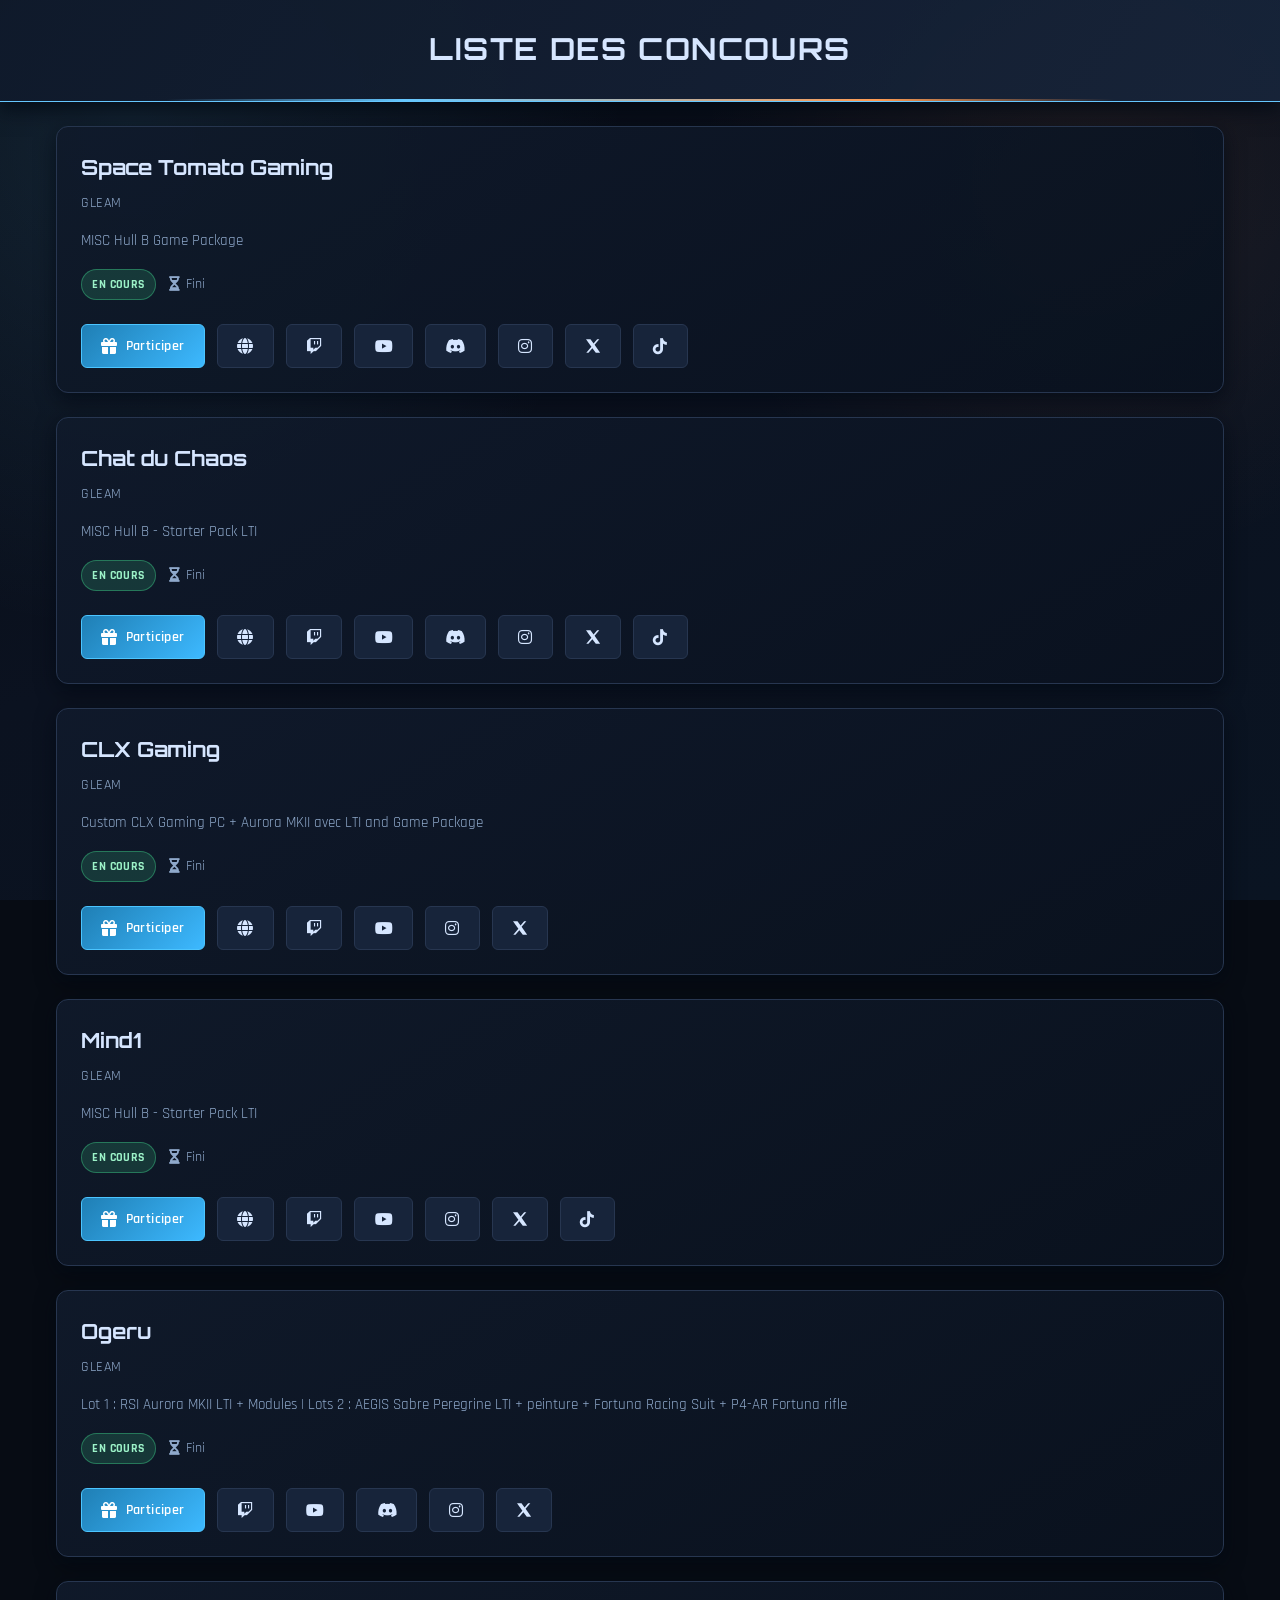
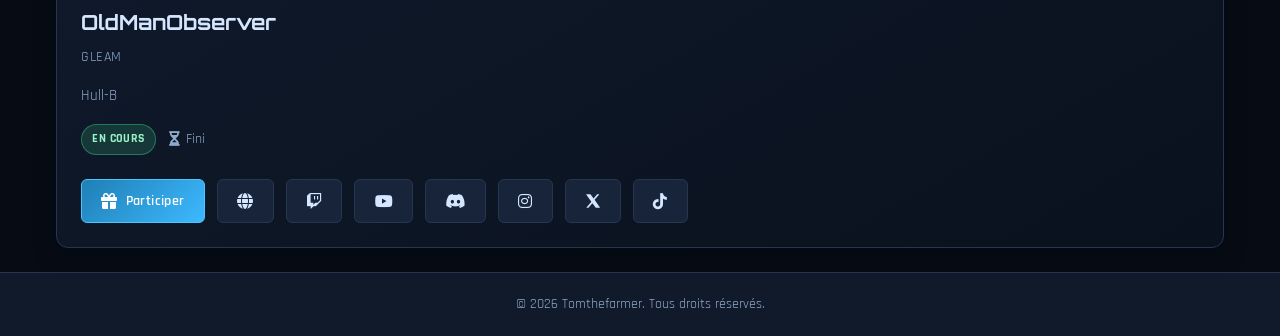
<file: index.html>
<!DOCTYPE html>
<html lang="fr">
<head>
    <meta charset="UTF-8">
    <meta name="viewport" content="width=device-width, initial-scale=1.0">
    <title>Liste des concours</title>
    <link rel="icon" type="image/svg+xml" href="data:image/svg+xml,%3Csvg xmlns='http://www.w3.org/2000/svg' viewBox='0 0 64 64'%3E%3Cdefs%3E%3ClinearGradient id='g' x1='0' y1='0' x2='1' y2='1'%3E%3Cstop offset='0%25' stop-color='%23070c14'/%3E%3Cstop offset='100%25' stop-color='%2317243a'/%3E%3C/linearGradient%3E%3C/defs%3E%3Crect width='64' height='64' rx='12' fill='url(%23g)'/%3E%3Cpath d='M14 46 L32 14 L50 46' stroke='%2366c7ff' stroke-width='4' fill='none'/%3E%3Ccircle cx='32' cy='34' r='5' fill='%23ff9b52'/%3E%3C/svg%3E">
    <link rel="preconnect" href="https://fonts.googleapis.com">
    <link rel="preconnect" href="https://fonts.gstatic.com" crossorigin>
    <link href="https://fonts.googleapis.com/css2?family=Orbitron:wght@500;700&family=Rajdhani:wght@400;500;600&display=swap" rel="stylesheet">
    <link rel="stylesheet" href="style.css">
    <!-- Font Awesome Icons -->
    <link rel="stylesheet" href="https://cdnjs.cloudflare.com/ajax/libs/font-awesome/6.4.0/css/all.min.css">
</head>
<body>
    <header class="header">
        <div class="header-content">
            <h1>Liste des concours</h1>
        </div>
    </header>

    <main class="container">
        <section class="concours-section">
            <div id="concours-container" class="concours-grid">
                <!-- Les cartes de concours seront générées ici par JavaScript -->
            </div>
        </section>
    </main>

    <footer class="footer">
        <p>&copy; 2026 Tomthefarmer. Tous droits réservés.</p>
    </footer>

    <script src="script.js"></script>
</body>
</html>
</file>
<file: style.css>
/* ===== ROOT & VARIABLES ===== */
:root {
    --bg-primary: #070c14;
    --bg-secondary: #101a2b;
    --bg-tertiary: #17243a;
    --text-primary: #d6e6ff;
    --text-secondary: #8fa9cb;
    --accent: #66c7ff;
    --accent-hover: #8dd7ff;
    --accent-warn: #ff9b52;
    --border: #273650;
    --shadow: rgba(2, 8, 18, 0.7);
}

/* ===== RESET & BASE STYLES ===== */
* {
    margin: 0;
    padding: 0;
    box-sizing: border-box;
}

html, body {
    width: 100%;
    height: 100%;
}

body {
    background-color: var(--bg-primary);
    color: var(--text-primary);
    font-family: 'Rajdhani', 'Trebuchet MS', sans-serif;
    line-height: 1.6;
    font-size: 16px;
    position: relative;
    isolation: isolate;
}

body::before {
    content: "";
    position: fixed;
    inset: 0;
    z-index: -1;
    background-image:
        radial-gradient(circle at 10% 15%, rgba(102, 199, 255, 0.12), transparent 36%),
        radial-gradient(circle at 85% 20%, rgba(255, 155, 82, 0.08), transparent 30%),
        linear-gradient(160deg, #060a12 0%, #0b1220 52%, #0a1422 100%);
    background-repeat: no-repeat;
    background-size: cover;
}

/* ===== HEADER ===== */
.header {
    background:
        linear-gradient(125deg, rgba(16, 26, 43, 0.95) 0%, rgba(23, 36, 58, 0.95) 100%);
    padding: 1.5rem 1.25rem;
    border-bottom: 1px solid var(--accent);
    text-align: center;
    box-shadow: 0 8px 18px var(--shadow);
    position: relative;
    overflow: hidden;
}

.header::after {
    content: "";
    position: absolute;
    left: 50%;
    transform: translateX(-50%);
    bottom: 0;
    width: 74%;
    height: 2px;
    background: linear-gradient(90deg, transparent 0%, var(--accent) 25%, var(--accent-warn) 75%, transparent 100%);
}

.header-content h1 {
    font-family: 'Orbitron', sans-serif;
    font-size: 1.9rem;
    margin-bottom: 0.3rem;
    color: var(--text-primary);
    font-weight: 700;
    letter-spacing: 1.6px;
    text-transform: uppercase;
}

.header-content .subtitle {
    font-size: 0.98rem;
    color: var(--accent);
    font-weight: 500;
}

/* ===== CONTAINER ===== */
.container {
    max-width: 1200px;
    margin: 0 auto;
    padding: 1.5rem 1rem;
    min-height: calc(100vh - 200px);
}

/* ===== CONCOURS SECTION ===== */
.concours-section {
    width: 100%;
}

.concours-grid {
    display: flex;
    flex-direction: column;
    gap: 1.5rem;
}

/* ===== CONCOURS CARD ===== */
.concours-card {
    background:
        linear-gradient(150deg, rgba(16, 26, 43, 0.96) 0%, rgba(10, 18, 31, 0.96) 100%);
    border: 1px solid var(--border);
    border-radius: 12px;
    padding: 1.5rem;
    box-shadow: 0 6px 20px var(--shadow);
    transition: all 0.3s ease;
    display: flex;
    flex-direction: column;
    gap: 1rem;
}

.concours-card:hover {
    transform: translateY(-4px);
    box-shadow: 0 12px 28px rgba(102, 199, 255, 0.18);
    border-color: var(--accent);
}

/* Card Header */
.card-header {
    display: flex;
    flex-direction: column;
    gap: 0.5rem;
}

.card-host {
    font-size: 1.3rem;
    font-weight: 700;
    color: var(--text-primary);
    font-family: 'Orbitron', sans-serif;
}

.card-platform {
    font-size: 0.85rem;
    color: var(--text-secondary);
    text-transform: uppercase;
    letter-spacing: 0.5px;
}

/* Card Content */
.card-content {
    color: var(--text-secondary);
    font-size: 0.95rem;
    line-height: 1.5;
}

.card-status-row {
    display: flex;
    flex-wrap: wrap;
    align-items: center;
    gap: 0.8rem;
}

.status-badge {
    display: inline-flex;
    align-items: center;
    padding: 0.28rem 0.65rem;
    border-radius: 999px;
    border: 1px solid transparent;
    font-size: 0.78rem;
    font-weight: 700;
    letter-spacing: 0.4px;
    text-transform: uppercase;
}

.status-open {
    color: #9cf2c8;
    background: rgba(57, 185, 126, 0.2);
    border-color: rgba(57, 185, 126, 0.5);
}

.status-warning {
    color: #ffd7ad;
    background: rgba(255, 155, 82, 0.2);
    border-color: rgba(255, 155, 82, 0.52);
}

.status-closed {
    color: #ffc0c0;
    background: rgba(225, 77, 77, 0.2);
    border-color: rgba(225, 77, 77, 0.52);
}

.status-custom {
    color: #b4d8ff;
    background: rgba(102, 199, 255, 0.2);
    border-color: rgba(102, 199, 255, 0.52);
}

.status-time {
    display: inline-flex;
    align-items: center;
    gap: 0.4rem;
    color: var(--text-secondary);
    font-size: 0.9rem;
}

/* Card Buttons Container */
.card-buttons {
    display: flex;
    flex-wrap: wrap;
    gap: 0.75rem;
    margin-top: 0.5rem;
}

/* Button Styles */
.btn {
    display: inline-flex;
    align-items: center;
    justify-content: center;
    gap: 0.5rem;
    padding: 0.6rem 1.2rem;
    border: none;
    border-radius: 6px;
    font-size: 0.9rem;
    cursor: pointer;
    text-decoration: none;
    transition: all 0.3s ease;
    font-weight: 600;
    white-space: nowrap;
    letter-spacing: 0.4px;
}

.btn-gleam {
    background: linear-gradient(135deg, #1f7fb5 0%, #3db9ff 100%);
    color: #ffffff;
    border: 1px solid #4cc5ff;
}

.btn-gleam:hover {
    background: linear-gradient(135deg, #2e91c8 0%, #6fd1ff 100%);
    transform: scale(1.05);
}

.btn-social {
    background-color: var(--bg-tertiary);
    color: var(--text-primary);
    border: 1px solid var(--border);
}

.btn-social:hover {
    background-color: #1c2f49;
    color: var(--accent-hover);
    border-color: var(--accent);
    transform: scale(1.05);
}

/* Icon Styling */
.btn i {
    font-size: 1rem;
}

.btn .icon-x {
    width: 1rem;
    height: 1rem;
    display: block;
}

/* ===== FOOTER ===== */
.footer {
    background-color: var(--bg-secondary);
    border-top: 1px solid var(--border);
    padding: 1.25rem 1rem;
    text-align: center;
    color: var(--text-secondary);
    font-size: 0.9rem;
}

/* ===== RESPONSIVE DESIGN ===== */
/* Tablet */
@media (max-width: 768px) {
    .header-content h1 {
        font-size: 1.55rem;
    }

    .header-content .subtitle {
        font-size: 0.9rem;
    }

    .container {
        padding: 1.5rem 1rem;
    }

    .concours-grid {
        gap: 1rem;
    }

    .concours-card {
        padding: 1.25rem;
    }

    .card-buttons {
        gap: 0.5rem;
    }

    .btn {
        padding: 0.5rem 1rem;
        font-size: 0.85rem;
    }
}

/* Mobile */
@media (max-width: 480px) {
    .header-content h1 {
        font-size: 1.22rem;
    }

    .header-content .subtitle {
        font-size: 0.82rem;
    }

    .header {
        padding: 1.15rem 0.85rem;
    }

    .container {
        padding: 1rem;
    }

    .concours-grid {
        gap: 0.75rem;
    }

    .concours-card {
        padding: 1rem;
    }

    .card-host {
        font-size: 1.1rem;
    }

    .card-buttons {
        flex-direction: column;
    }

    .btn {
        width: 100%;
        padding: 0.7rem 1rem;
    }
}

/* ===== SCROLLBAR STYLING (Chrome) ===== */
::-webkit-scrollbar {
    width: 8px;
}

::-webkit-scrollbar-track {
    background: var(--bg-primary);
}

::-webkit-scrollbar-thumb {
    background: var(--border);
    border-radius: 4px;
}

::-webkit-scrollbar-thumb:hover {
    background: var(--accent);
}
</file>
